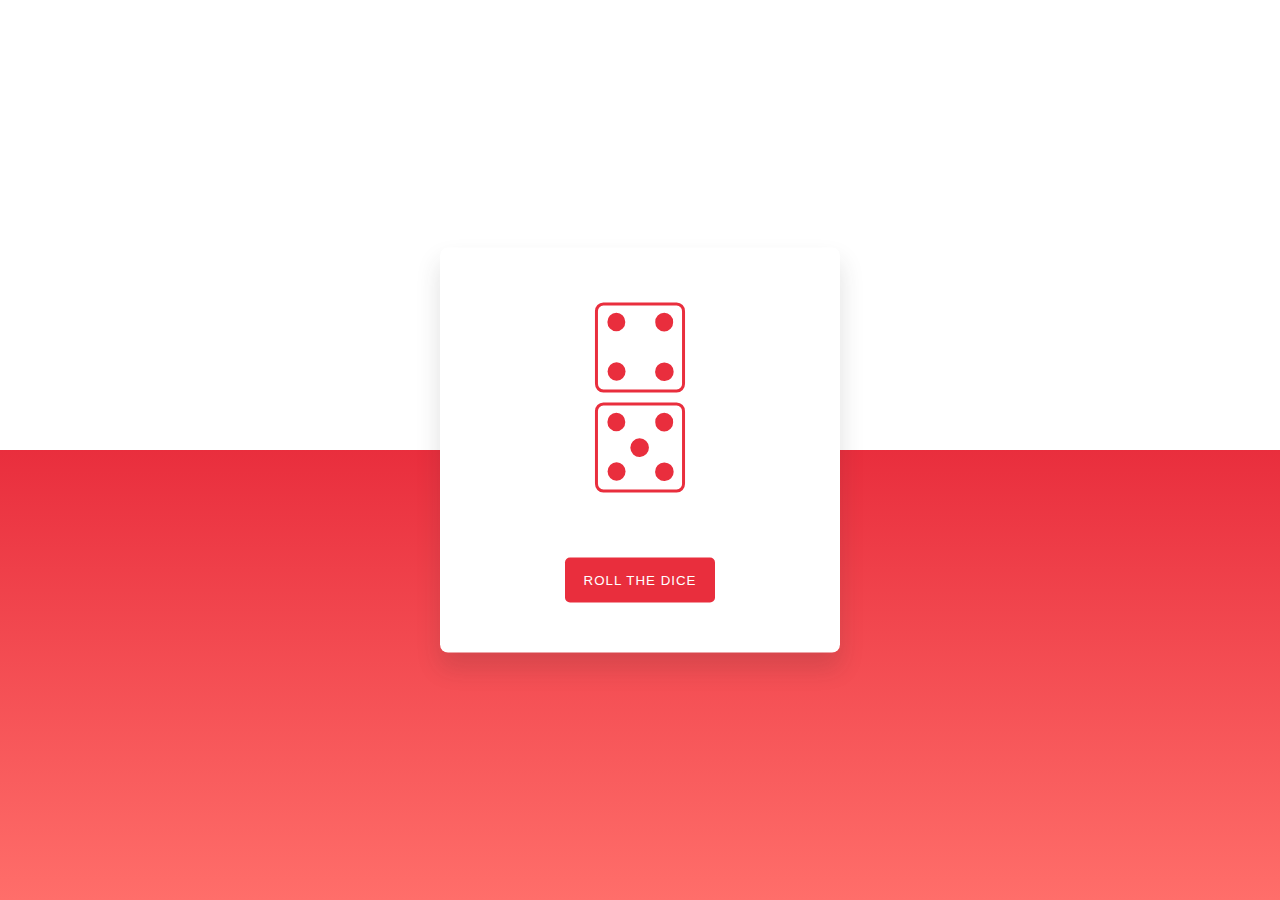
<file: index.html>
<!DOCTYPE html>
<html lang="en">

<head>
    <meta name="viewport" content="width=device-width, initial-scale=1.0">
    <title>Roll The Dice</title>
    <!-- <link rel="stylesheet" href="./animate.min.css"> -->

    <!-- <link rel="stylesheet" href="https://cdnjs.cloudflare.com/ajax/libs/animate.css/4.1.1/animate.min.css" /> -->
    <link rel="stylesheet" type="text/css" href="https://csshake.surge.sh/csshake.min.css">
    <link rel="stylesheet" href="./css2.css">
    <script src="./vue.js"></script>
    <link rel="stylesheet" href="style.css">
</head>

<body>
    <div class="container" id="app">
        <div class="dice-wrapper">
            <img id="die-1" style="display: inline;">
        </div>
        <div class="dice-wrapper">
            <img id="die-2" style="display: inline;">
        </div>

        <p id="total"></p>
        <button v-on:click="rollDice">ROLL THE DICE</button>
    </div>
    <!--Script-->
    <script src="script.js"></script>
</body>

</html>
</file>
<file: css2.css>
/* devanagari */
@font-face {
  font-family: 'Poppins';
  font-style: normal;
  font-weight: 500;
  font-display: swap;
  src: url(https://fonts.gstatic.com/s/poppins/v15/pxiByp8kv8JHgFVrLGT9Z11lFc-K.woff2) format('woff2');
  unicode-range: U+0900-097F, U+1CD0-1CF6, U+1CF8-1CF9, U+200C-200D, U+20A8, U+20B9, U+25CC, U+A830-A839, U+A8E0-A8FB;
}
/* latin-ext */
@font-face {
  font-family: 'Poppins';
  font-style: normal;
  font-weight: 500;
  font-display: swap;
  src: url(https://fonts.gstatic.com/s/poppins/v15/pxiByp8kv8JHgFVrLGT9Z1JlFc-K.woff2) format('woff2');
  unicode-range: U+0100-024F, U+0259, U+1E00-1EFF, U+2020, U+20A0-20AB, U+20AD-20CF, U+2113, U+2C60-2C7F, U+A720-A7FF;
}
/* latin */
@font-face {
  font-family: 'Poppins';
  font-style: normal;
  font-weight: 500;
  font-display: swap;
  src: url(https://fonts.gstatic.com/s/poppins/v15/pxiByp8kv8JHgFVrLGT9Z1xlFQ.woff2) format('woff2');
  unicode-range: U+0000-00FF, U+0131, U+0152-0153, U+02BB-02BC, U+02C6, U+02DA, U+02DC, U+2000-206F, U+2074, U+20AC, U+2122, U+2191, U+2193, U+2212, U+2215, U+FEFF, U+FFFD;
}
</file>
<file: style.css>
*{
    padding: 0;
    margin: 0;
    box-sizing: border-box;
}
body{
    height: 100vh;
    background: linear-gradient(
        #e92e3d,
        #ff6e6a
    ) 0 100% no-repeat;
    background-size: 100% 50%;
}
.container{
    width: 400px;
    padding: 50px;
    position: absolute;
    transform: translate(-50%,-50%);
    top: 50%;
    left: 50%;
    background-color: #ffffff;
    box-shadow: 0 15px 25px rgba(50,50,50,0.15);
    border-radius: 8px;
    display: flex;
    flex-direction: column;
    align-items: center;
    font-family: "Poppins",sans-serif;
}
.dice-wrapper{
    width: 90%;
    display: flex;
    justify-content: space-around;
}
p{
    font-size: 16px;
    margin: 30px 0;
    font-weight: 500;
}
button{
    background-color: #e92e3d;
    border: none;
    outline: none;
    color: #ffffff;
    padding: 15px 0;
    width: 150px;
    letter-spacing: 1px;
    border-radius: 5px;
    cursor: pointer;
}
.shake{
    animation: shake 0.5s infinite;
}
@keyframes shake{
    0%{
        transform: rotate(8deg);
    }
    50%{
        transform: rotate(-8deg);
    }
    100%{
        transform: rotate(8deg);
    }
}
</file>
